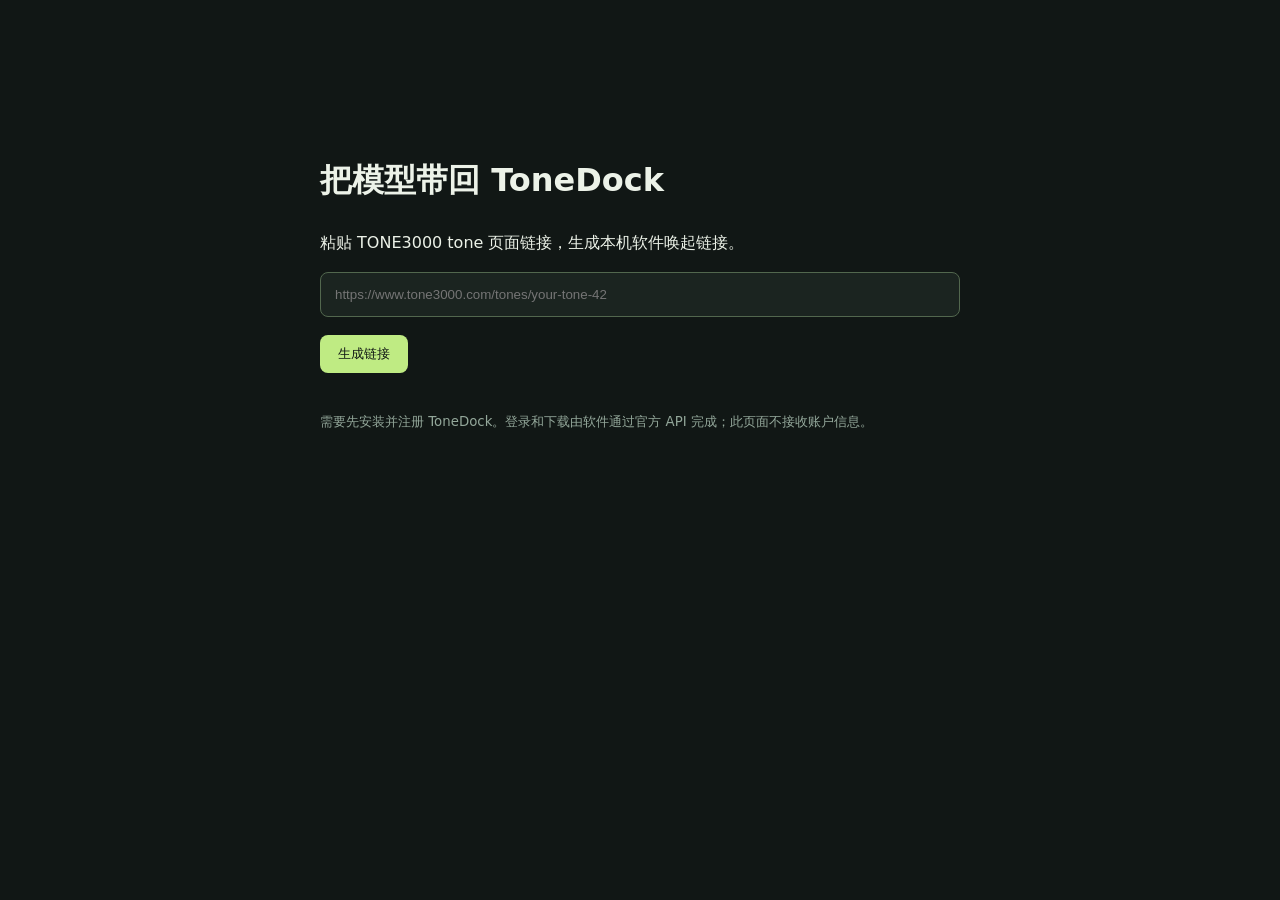
<file: ToneDock/packaging/send-to-tonedock.html>
<!doctype html><html lang="zh-CN"><meta charset="utf-8"><meta name="viewport" content="width=device-width,initial-scale=1">
<title>发送到 ToneDock</title><style>body{max-width:640px;margin:12vh auto;padding:24px;background:#111715;color:#ecf2e8;font:16px/1.7 system-ui}input{box-sizing:border-box;width:100%;padding:14px;background:#1b2420;color:inherit;border:1px solid #52674e;border-radius:8px}button,a{display:inline-block;margin:18px 0;padding:10px 18px;background:#bfeb83;color:#111715;border:0;border-radius:8px;text-decoration:none}small{color:#93a79a}</style>
<h1>把模型带回 ToneDock</h1><p>粘贴 TONE3000 tone 页面链接，生成本机软件唤起链接。</p>
<input id="tone" placeholder="https://www.tone3000.com/tones/your-tone-42"><button id="make">生成链接</button>
<p id="result" role="status"></p><small>需要先安装并注册 ToneDock。登录和下载由软件通过官方 API 完成；此页面不接收账户信息。</small>
<script>
document.querySelector('#make').onclick=()=>{const result=document.querySelector('#result');result.replaceChildren();try{const url=new URL(document.querySelector('#tone').value.trim());if(url.protocol!=='https:'||!['www.tone3000.com','tone3000.com'].includes(url.hostname))throw Error();const match=url.pathname.match(/^\/tones\/(?:[^/]*-)?([1-9][0-9]{0,8})\/?$/);if(!match)throw Error();const a=document.createElement('a');a.href='tonedock://tone/'+match[1];a.textContent='在 ToneDock 中打开';result.append(a);}catch{result.textContent='请使用有效的 TONE3000 tone 页面链接。'}};
</script></html>
</file>
